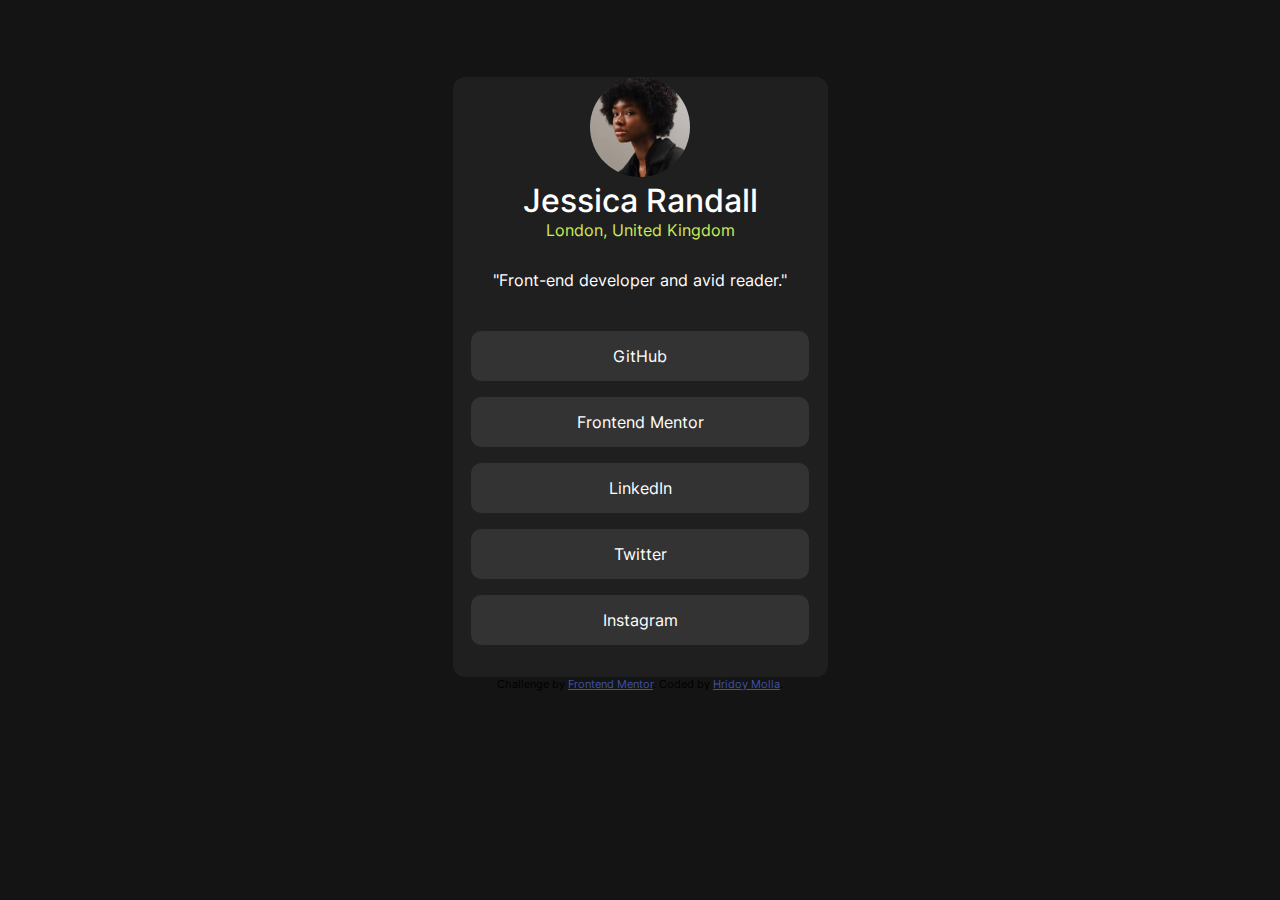
<file: index.html>
<!DOCTYPE html>
<html lang="en">
<head>
  <meta charset="UTF-8">
  <meta name="viewport" content="width=device-width, initial-scale=1.0"> <!-- displays site properly based on user's device -->

  <link rel="icon" type="image/png" sizes="32x32" href="./assets/images/favicon-32x32.png">
  <link rel="stylesheet" href="style.css">
  <title>Frontend Mentor | Social links profile</title>
  <!-- Feel free to remove these styles or customise in your own stylesheet 👍 -->
  <style>
    .attribution { font-size: 11px; text-align: center; }
    .attribution a { color: hsl(228, 45%, 44%); }
  </style>
</head>
<body>
<div class="main">
  <div class="head-dec">
    <div class="img"><img src="assets/images/avatar-jessica.jpeg" alt="" width="100%"></div>
    
    <h1>Jessica Randall</h1>
    <p style="color:#CCEA59;">London, United Kingdom </p>
    <p style="padding-top: 30px;">"Front-end developer and avid reader."</p> 
  </div>
<div class="link">
  <ul>
    <li><a href="#">GitHub</a></li>
    <li><a href="#">Frontend Mentor</a></li>
    <li><a href="#">LinkedIn</a></li>
    <li><a href="#">Twitter</a></li>
    <li><a href="#">Instagram</a></li>
</ul>
</div>
    
  
  
  
</div>
<div class="attribution">
    Challenge by <a href="https://www.frontendmentor.io?ref=challenge" target="_blank">Frontend Mentor</a>. 
    Coded by <a href="#">Hridoy Molla</a>.
</div>
</body>
</html>
</file>
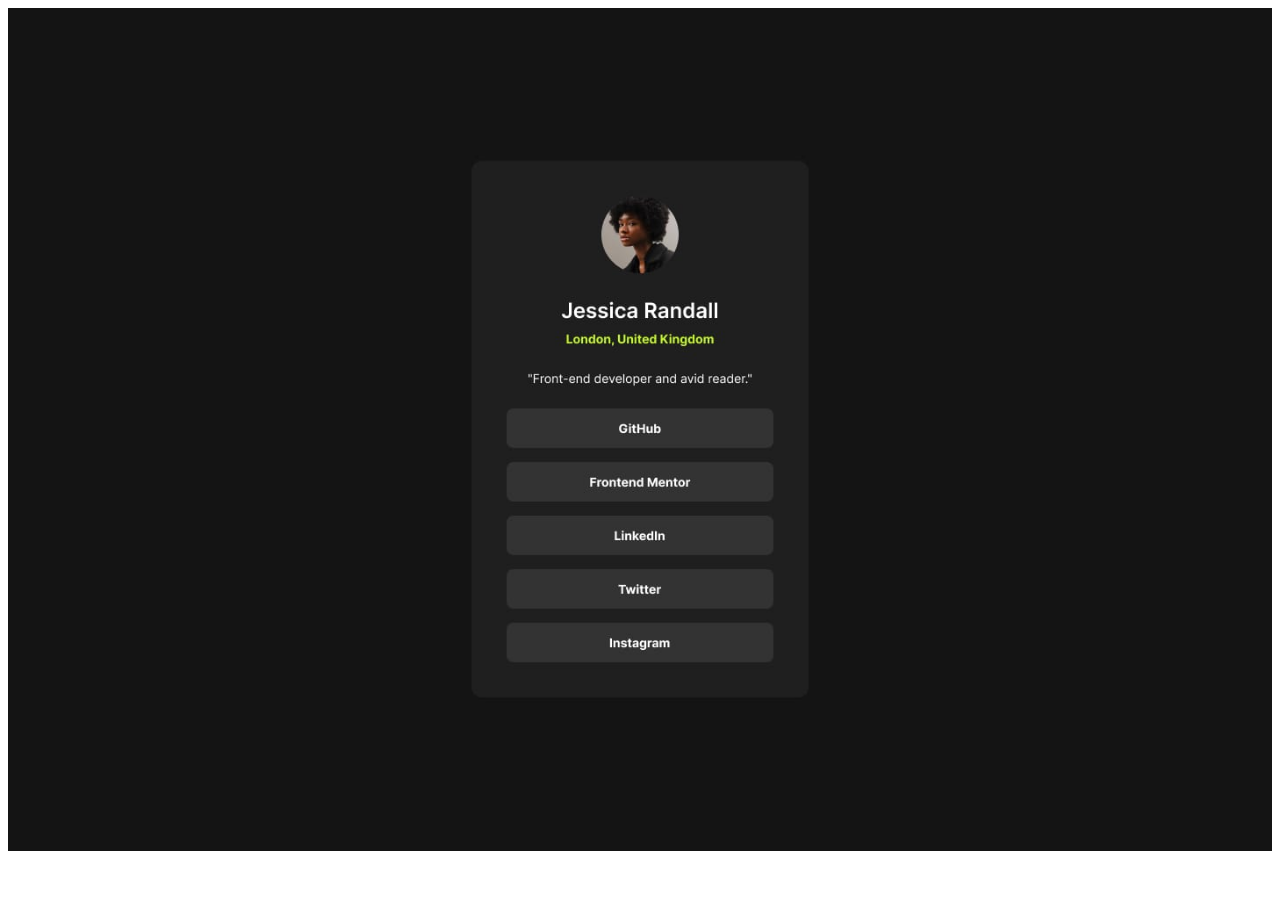
<file: design.html>
<!DOCTYPE html>
<html lang="en">
<head>
    <meta charset="UTF-8">
    <meta name="viewport" content="width=device-width, initial-scale=1.0">
    <title>Document</title>
</head>
<body>
    <img src="design/destkop-design.jpg" width="100%" alt="">
</body>
</html>
</file>
<file: style.css>
@font-face {
    font-family: 'Inter';
    src: url('assets/fonts/Inter-VariableFont_slnt,wght.ttf');
}

@font-face {
    font-family: 'InterRegular';
    src: url('assets/fonts/static/Inter-Regular.ttf');
}

:root {
    --bg-color: #141414;
    --main-bg-color: hsl(0, 0%, 12%);
    --main-text-color: rgb(255, 255, 255);
    --link-bg-color: #333333;
    --font-family: 'Inter';
    --font-family-alt: 'InterRegular';
}

* {
    margin: 0;
    padding: 0;
    box-sizing: border-box;
}

body {
    background-color: var(--bg-color);
    width: 100vw;
    height: 60vw;
    display: flex;
    flex-direction: column;
    align-items: center;
    justify-content: center;
    font-family: var(--font-family);
}

.main {
    width: 375px;
    height: 600px;
    display: flex;
    flex-direction: column;
    background-color: var(--main-bg-color);
    color: var(--main-text-color);
    overflow: hidden;
    border-radius: 12px;
    gap: 25px;
}

.head-dec {
    display: flex;
    flex-direction: column;
    justify-content: center;
    text-align: center;
}

.head-dec h1 {
    font-size: 2rem;
    font-weight: 500;
}

img {
    width: 100px;
    border-radius: 50%;
}

.link {
    display: flex;
    flex-direction: column;
    justify-content: center;
    align-items: center;
}
.link ul{
    width: 100%;
    display: flex;
    flex-direction: column;
    justify-content: center;
    align-items: center;
}
.link>ul>li {
    margin-top: 1rem;
    background-color: var(--link-bg-color);
    text-align: center;
    padding: 15px 0;
    width: 90%;
    border-radius: 10px;
    list-style: none;
    font-family: var(--font-family-alt);
}

.link >ul>li > a {
    color: white;
    text-decoration: none;
}

@media (max-width: 1000px) {
    body {
        width: 500px;
        height: 800px;
    }
}

@media (max-width: 450px) {
    body {
        width: auto;
        height: auto;
    }
}
</file>
